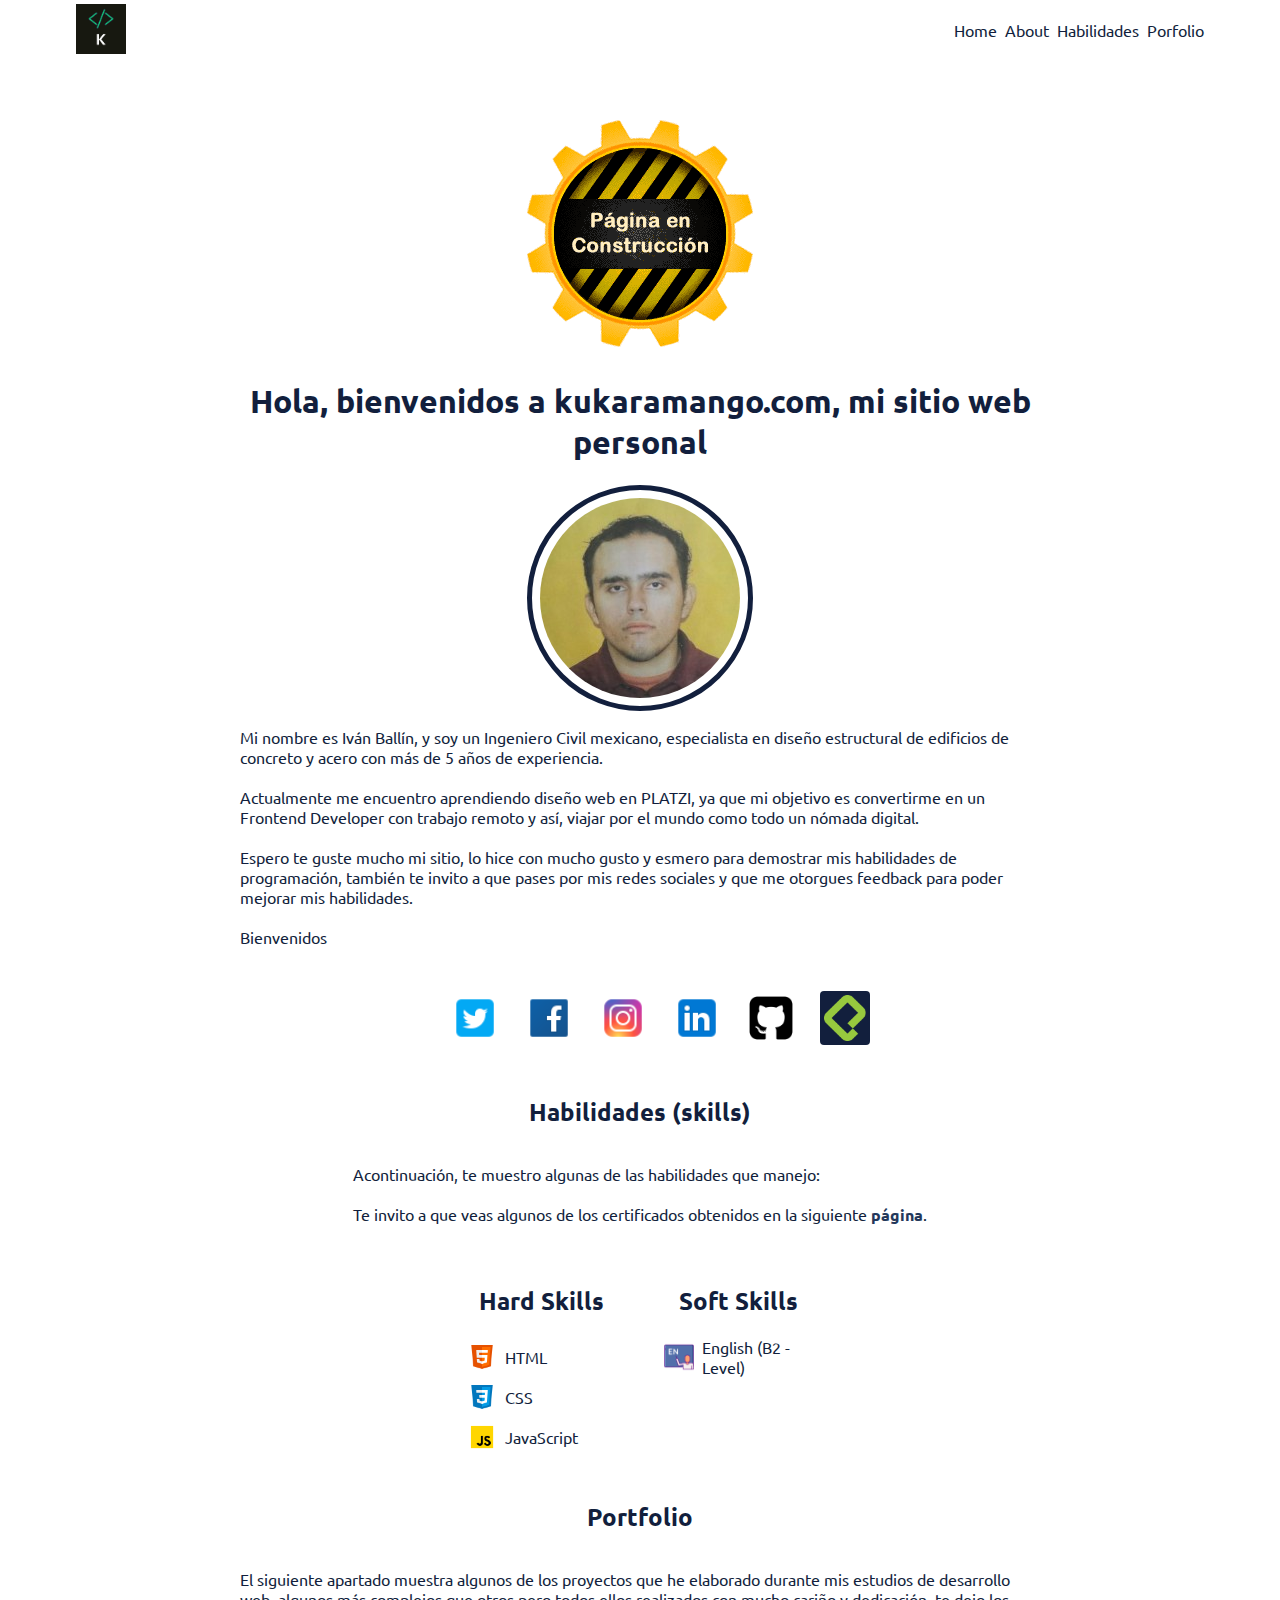
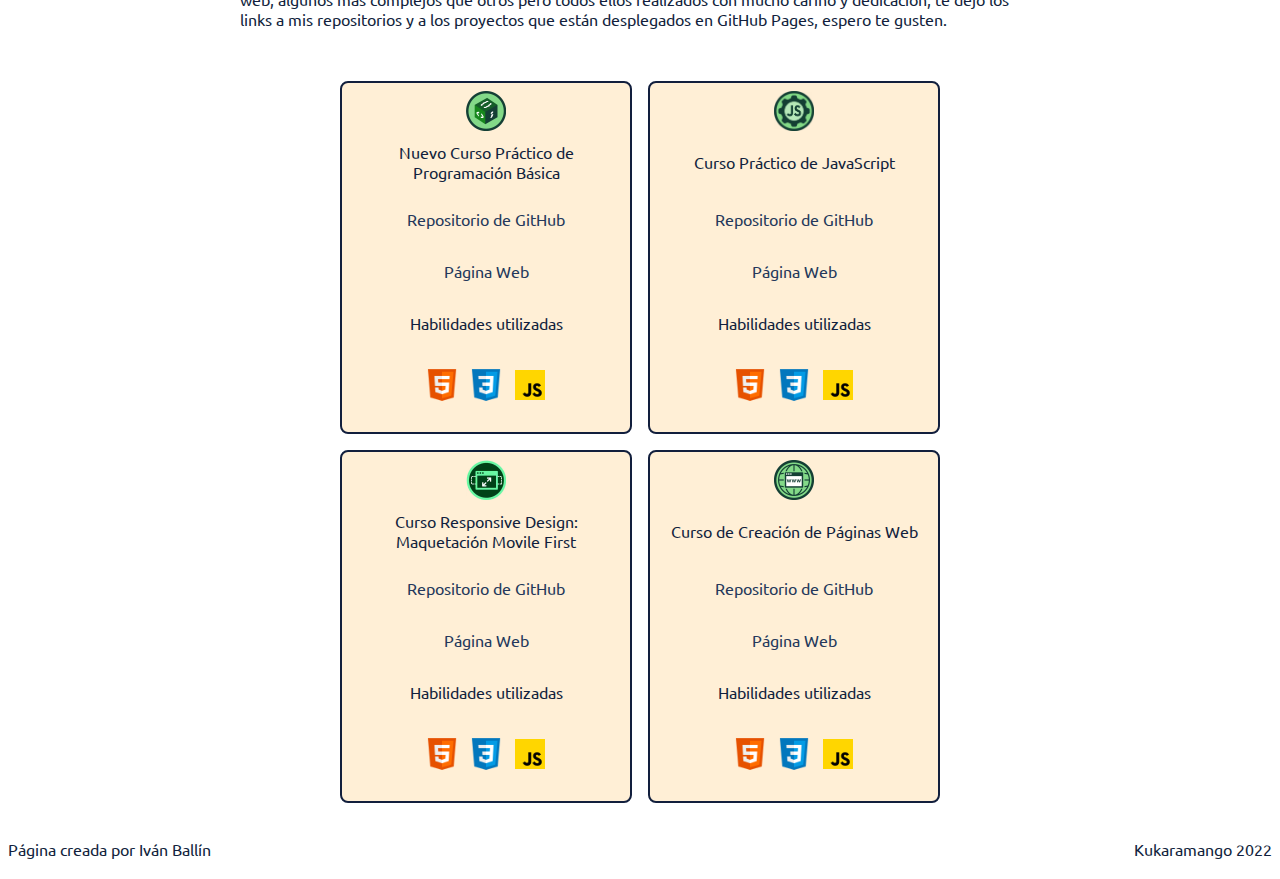
<file: index.html>
<!DOCTYPE html>
<html lang="en">
<head>
    <meta charset="UTF-8">
    <meta http-equiv="X-UA-Compatible" content="IE=edge">
    <meta name="viewport" content="width=device-width, initial-scale=1.0">
    <link rel="preconnect" href="https://fonts.googleapis.com">
    <link rel="preconnect" href="https://fonts.gstatic.com" crossorigin>
    <link href="https://fonts.googleapis.com/css2?family=Ubuntu:wght@300;400;500&display=swap" rel="stylesheet">
    <link rel="stylesheet" href="./index.css">
    <title>Bienvenidx a kukaramango.com</title>
</head>
<body>
    <nav class="navbar">
        <aside class="left-side">
            <a href="/">
                <img src="./assets/images/kukaramango-badge.png" alt="logo-kukaramango">
            </a>
        </aside>
        <aside class="right-side">
            <div class="home right-item">Home</div>
            <div class="about right-item">About</div>
            <div class="habilities right-item">Habilidades</div>
            <div class="portfolio right-item">Porfolio</div>
            <div class="dark-mode right-item"></div>
        </aside>
    </nav>

    <div class="main-image">
        
    </div>

    <section class="title">
        <h1 class="greetings">Hola, bienvenidos a kukaramango.com, mi sitio web personal</h1>
        <div class="intro-container">
            <img src="./assets/images/foto.jpg" alt="Foto Iván">
            <p class="intro">
                Mi nombre es Iván Ballín, y soy un Ingeniero Civil mexicano, especialista en diseño estructural de edificios de concreto y acero con más de 5 años de experiencia.<br><br>

                Actualmente me encuentro aprendiendo diseño web en PLATZI, ya que mi objetivo es convertirme en un Frontend Developer con trabajo remoto y así, viajar por el mundo como todo un nómada digital.<br><br>

                Espero te guste mucho mi sitio, lo hice con mucho gusto y esmero para demostrar mis habilidades de programación, también te invito a que pases por mis redes sociales y que me otorgues feedback para poder mejorar mis habilidades. <br><br>

                Bienvenidos
            </p>
        </div>

        <ul class="social-icons">
            <li><a class="social-icon" href="https://twitter.com/IvanBallin">
                <img src="./assets/images/icons8-twitter-cuadrado-48.png" alt="Logo de Twitter">
            </a></li>
            <li><a class="social-icon" href="https://www.facebook.com/ivan.ballin.9">
                <img src="./assets/images/icons8-facebook-48.png" alt="Logo de Facebook">
            </a></li>
            <li><a class="social-icon" href="#">
                <img src="./assets//images/icons8-instagram-48.png" alt="Logo de Instagram">
            </a></li>
            <li><a class="social-icon" href="https://www.linkedin.com/in/jose-ivan-ballin-gonzalez-69b252149/">
                <img src="./assets/images/icons8-linkedin-48.png" alt="Logo de LinkedIn">
            </a></li>
            <li><a class="social-icon github-icon" href="https://github.com/navi-github">
                <img src="./assets/images/github-square-512.webp" alt="Logo de GitHub">
            </a></li>
            <li><a class="social-icon platzi-icon" href="https://platzi.com/p/hp_692c/">
                <img src="./assets/images/platzi-isotipo@2x.webp" alt="Logo de Platzi">
            </a></li>
        </ul>
    </section>

    <section class="skills">
        <h2>Habilidades (skills)</h2>
        <p>Acontinuación, te muestro algunas de las habilidades que manejo:<br><br>
        Te invito a que veas algunos de los certificados obtenidos en la siguiente <a href="./assets/courses.html"><strong>página</strong></a>.</p>
        <div class="skills-div">
            <div class="hard-skills">   
                <h2>Hard Skills</h2>       
                <ul>
                    <li class="icons icons--html"><img src="./assets/images/icons8-html-5-48.png" alt="html-icon"><p>HTML</p></li>
                    <li class="icons icons--css"><img src="./assets/images/icons8-css3-48.png" alt="css-icon"><p>CSS</p></li>
                    <li class="icons icons--javascript"><img src="./assets/images/icons8-javascript-48.png" alt="javascript-icon"><p>JavaScript</p></li>
                    <!-- <li class="icons icons--react"><img src="./assets/images/icons8-reaccionar-40.png" alt="react-icon"><p>React</p></li>
                    <li class="icons icons--tailwind"><img src="./assets/images/icons8-tailwind-css-48.png" alt="tailwind-icon"><p>Tailwind</p></li> -->
                </ul>
            </div>
            
            <div class="soft-skills">    
                <h2>Soft Skills</h2>        
                <ul>
                    <li class="icons icons--html"><img src="./assets/images/icons8-english-64.png" alt="html-icon"><p>English (B2 - Level)</p></li>
                </ul>
            </div>
        </div>
    </section>

    <section class="portfolio">
        <h2>Portfolio</h2>
        <p>El siguiente apartado muestra algunos de los proyectos que he elaborado durante mis estudios de desarrollo web, algunos más complejos que otros pero todos ellos realizados con mucho cariño y dedicación, te dejo los links a mis repositorios y a los proyectos que están desplegados en GitHub Pages, espero te gusten.</p><br>
        <div class="portfolio-container">
            <div class="portfolio-cursos curso-programacion">
                <img src="./assets/images/badge-piezas-programacion-basica-ede320eb-b1a9-4f1c-8b61-dd0502bbe4d3.webp" alt="Imagen curso de programación básica">
                <p class="titulo-curso">Nuevo Curso Práctico de Programación Básica</p>
                <p><a href="https://github.com/navi-github/nuevoCursoGratisPrograBasica">Repositorio de GitHub</a></p>
                <p><a href="https://navi-github.github.io/nuevoCursoGratisPrograBasica/">Página Web</a></p>
                <p>Habilidades utilizadas</p>
                <p>
                    <img src="./assets/images/icons8-html-5-48.png" alt="html-icon">
                    <img src="./assets/images/icons8-css3-48.png" alt="css-icon">
                    <img src="./assets/images/icons8-javascript-48.png" alt="javascript-icon">
                </p>
            </div>

            <div class="portfolio-cursos curso-practico-javascript">
                <img src="./assets/images/practico-javascript_badge-fb533fa5-73c8-4f75-9d81-0294d9013ab5.avif">
                <p class="titulo-curso">Curso Práctico de JavaScript</p>
                <p><a href="https://github.com/navi-github/proyectoCursoPracticoJavaScript">Repositorio de GitHub</a></p>
                <p><a href="https://navi-github.github.io/proyectoCursoPracticoJavaScript/">Página Web</a></p>
                <p>Habilidades utilizadas</p>
                <p>
                    <img src="./assets/images/icons8-html-5-48.png" alt="html-icon">
                    <img src="./assets/images/icons8-css3-48.png" alt="css-icon">
                    <img src="./assets/images/icons8-javascript-48.png" alt="javascript-icon">
                </p>
            </div>

            <div class="portfolio-cursos curso-responsive-design">
                <img src="./assets/images/badge-responsive-design-ce53c4fc-a4c3-41e1-a5c8-3931932343a6.avif">
                <p class="titulo-curso">Curso Responsive Design: Maquetación Movile First</p>
                <p><a href="https://github.com/navi-github/proyectoCursoResponsiveDesign">Repositorio de GitHub</a></p>
                <p><a href="https://navi-github.github.io/proyectoCursoResponsiveDesign/">Página Web</a></p>
                <p>Habilidades utilizadas</p>
                <p>
                    <img src="./assets/images/icons8-html-5-48.png" alt="html-icon">
                    <img src="./assets/images/icons8-css3-48.png" alt="css-icon">
                    <img src="./assets/images/icons8-javascript-48.png" alt="javascript-icon">
                </p>
            </div>

            <div class="portfolio-cursos curso-creacion-de-paginas">
                <img src="./assets/images/piezas-creacion-paginas-web_badge-0cd3d090-b8a0-48ff-b2f9-5deabfdb51bb.webp">
                <p class="titulo-curso">Curso de Creación de Páginas Web</p>
                <p><a href="https://github.com/navi-github/cursoCreacionPaginasWeb">Repositorio de GitHub</a></p>
                <p><a href="https://navi-github.github.io/cursoCreacionPaginasWeb//">Página Web</a></p>
                <p>Habilidades utilizadas</p>
                <p>
                    <img src="./assets/images/icons8-html-5-48.png" alt="html-icon">
                    <img src="./assets/images/icons8-css3-48.png" alt="css-icon">
                    <img src="./assets/images/icons8-javascript-48.png" alt="javascript-icon">
                </p>
            </div>
        </div>
    </section>
    <footer class="footer">
        <aside class="footer-left">Página creada por Iván Ballín</aside>
        <aside class="footer-right">Kukaramango  2022</aside>
    </footer>
</body>
</html>
</file>
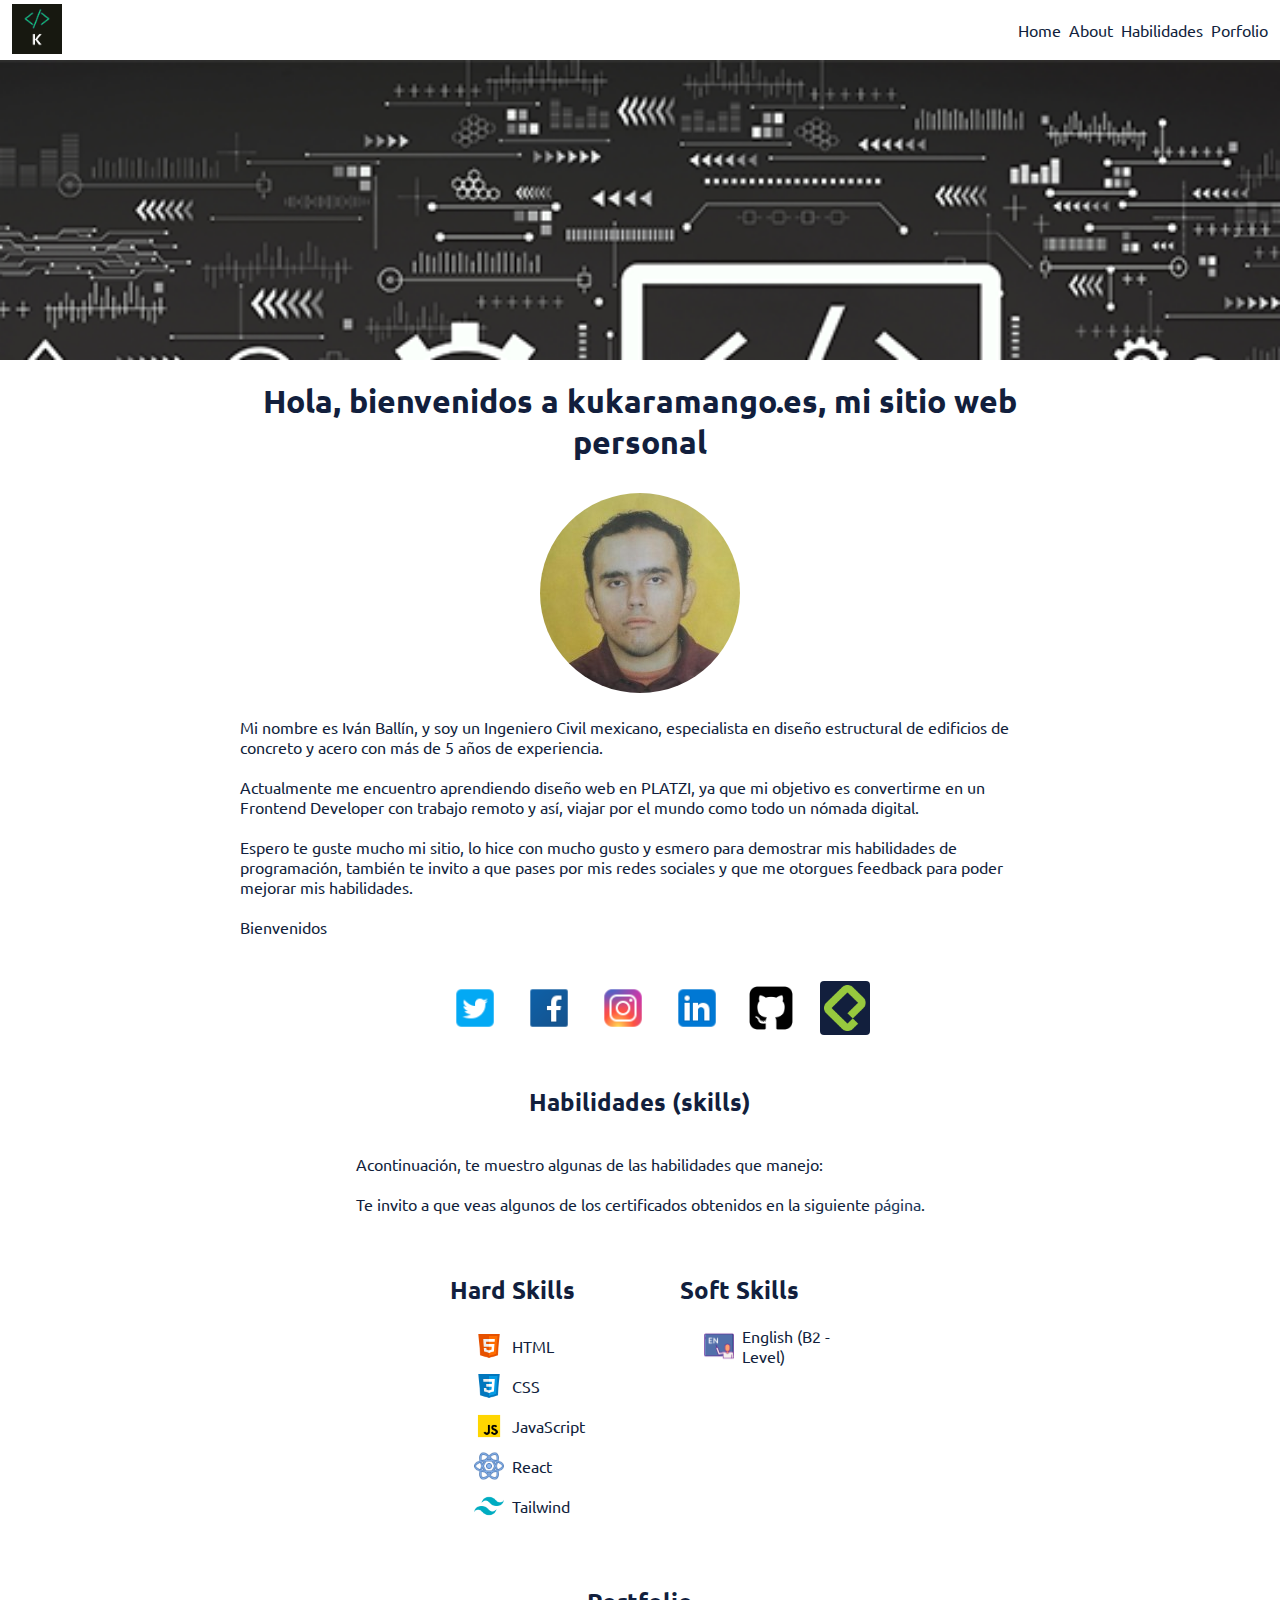
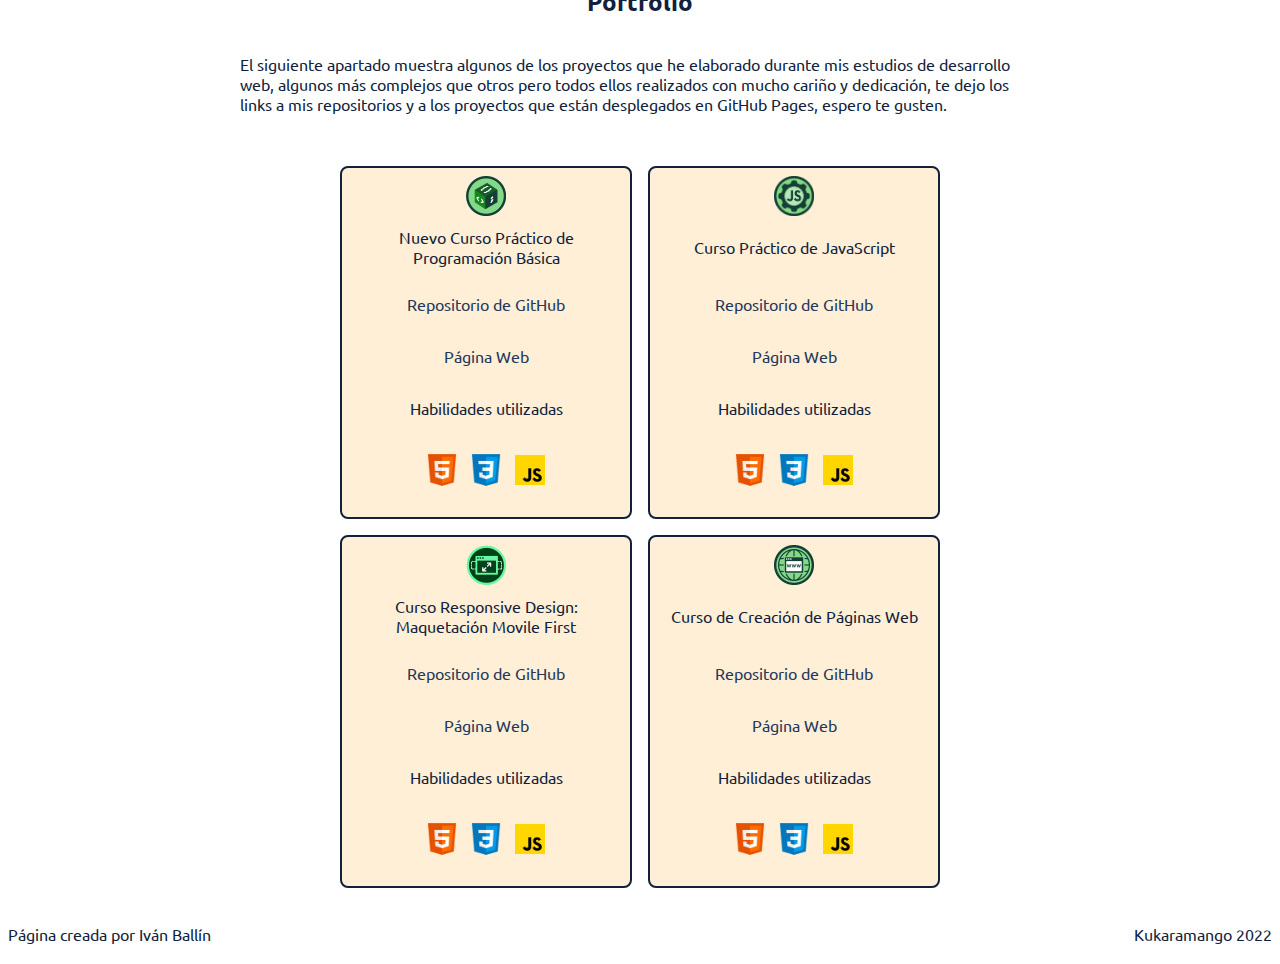
<file: kukaramango.es/index.html>
<!DOCTYPE html>
<html lang="en">
<head>
    <meta charset="UTF-8">
    <meta http-equiv="X-UA-Compatible" content="IE=edge">
    <meta name="viewport" content="width=device-width, initial-scale=1.0">
    <link rel="preconnect" href="https://fonts.googleapis.com">
    <link rel="preconnect" href="https://fonts.gstatic.com" crossorigin>
    <link href="https://fonts.googleapis.com/css2?family=Ubuntu:wght@300;400;500&display=swap" rel="stylesheet">
    <link rel="stylesheet" href="./index.css">
    <title>Bienvenidx a kukaramango.es</title>
</head>
<body>
    <nav class="navbar">
        <aside class="left-side">
            <a href="/">
                <img src="./assets/images/kukaramango-badge.png" alt="logo-kukaramango">
            </a>
        </aside>
        <aside class="right-side">
            <div class="home right-item">Home</div>
            <div class="about right-item">About</div>
            <div class="habilities right-item">Habilidades</div>
            <div class="portfolio right-item">Porfolio</div>
            <div class="dark-mode right-item"></div>
        </aside>
    </nav>

    <div class="main-image">
        
    </div>

    <section class="title">
        <h1 class="greetings">Hola, bienvenidos a kukaramango.es, mi sitio web personal</h1>
        <div class="intro-container">
            <img src="./assets/images/foto.jpg" alt="Foto Iván">
            <p class="intro">
                Mi nombre es Iván Ballín, y soy un Ingeniero Civil mexicano, especialista en diseño estructural de edificios de concreto y acero con más de 5 años de experiencia.<br><br>

                Actualmente me encuentro aprendiendo diseño web en PLATZI, ya que mi objetivo es convertirme en un Frontend Developer con trabajo remoto y así, viajar por el mundo como todo un nómada digital.<br><br>

                Espero te guste mucho mi sitio, lo hice con mucho gusto y esmero para demostrar mis habilidades de programación, también te invito a que pases por mis redes sociales y que me otorgues feedback para poder mejorar mis habilidades. <br><br>

                Bienvenidos
            </p>
        </div>

        <ul class="social-icons">
            <li><a class="social-icon" href="https://twitter.com/IvanBallin">
                <img src="./assets/images/icons8-twitter-cuadrado-48.png" alt="Logo de Twitter">
            </a></li>
            <li><a class="social-icon" href="https://www.facebook.com/ivan.ballin.9">
                <img src="./assets/images/icons8-facebook-48.png" alt="Logo de Facebook">
            </a></li>
            <li><a class="social-icon" href="#">
                <img src="./assets//images/icons8-instagram-48.png" alt="Logo de Instagram">
            </a></li>
            <li><a class="social-icon" href="https://www.linkedin.com/in/jose-ivan-ballin-gonzalez-69b252149/">
                <img src="./assets/images/icons8-linkedin-48.png" alt="Logo de LinkedIn">
            </a></li>
            <li><a class="social-icon github-icon" href="https://github.com/navi-github">
                <img src="./assets/images/github-square-512.webp" alt="Logo de GitHub">
            </a></li>
            <li><a class="social-icon platzi-icon" href="https://platzi.com/p/hp_692c/">
                <img src="./assets/images/platzi-isotipo@2x.webp" alt="Logo de Platzi">
            </a></li>
        </ul>
    </section>

    <section class="skills">
        <h2>Habilidades (skills)</h2>
        <p>Acontinuación, te muestro algunas de las habilidades que manejo:<br><br>
        Te invito a que veas algunos de los certificados obtenidos en la siguiente <a href="./assets/courses.html">página</a>.</p>
        <div class="skills-div">
            <div class="hard-skills">   
                <p><h2>Hard Skills</h2></p>         
                <ul>
                    <li class="icons icons--html"><img src="./assets/images/icons8-html-5-48.png" alt="html-icon"><p>HTML</p></li>
                    <li class="icons icons--css"><img src="./assets/images/icons8-css3-48.png" alt="css-icon"><p>CSS</p></li>
                    <li class="icons icons--javascript"><img src="./assets/images/icons8-javascript-48.png" alt="javascript-icon"><p>JavaScript</p></li>
                    <li class="icons icons--react"><img src="./assets/images/icons8-reaccionar-40.png" alt="react-icon"><p>React</p></li>
                    <li class="icons icons--tailwind"><img src="./assets/images/icons8-tailwind-css-48.png" alt="tailwind-icon"><p>Tailwind</p></li>
                </ul>
            </div>
            
            <div class="soft-skills">    
                <p><h2>Soft Skills</h2></p>          
                <ul>
                    <li class="icons icons--html"><img src="./assets/images/icons8-english-64.png" alt="html-icon"><p>English (B2 - Level)</p></li>
                </ul>
            </div>
        </div>
    </section>

    <section class="portfolio">
        <h2>Portfolio</h2>
        <p>El siguiente apartado muestra algunos de los proyectos que he elaborado durante mis estudios de desarrollo web, algunos más complejos que otros pero todos ellos realizados con mucho cariño y dedicación, te dejo los links a mis repositorios y a los proyectos que están desplegados en GitHub Pages, espero te gusten.</p><br>
        <div class="portfolio-container">
            <div class="portfolio-cursos curso-programacion">
                <img src="./assets/images/badge-piezas-programacion-basica-ede320eb-b1a9-4f1c-8b61-dd0502bbe4d3.webp" alt="Imagen curso de programación básica">
                <p class="titulo-curso">Nuevo Curso Práctico de Programación Básica</p>
                <p><a href="https://github.com/navi-github/nuevoCursoGratisPrograBasica">Repositorio de GitHub</a></p>
                <p><a href="https://navi-github.github.io/nuevoCursoGratisPrograBasica/">Página Web</a></p>
                <p>Habilidades utilizadas</p>
                <p>
                    <img src="./assets/images/icons8-html-5-48.png" alt="html-icon">
                    <img src="./assets/images/icons8-css3-48.png" alt="css-icon">
                    <img src="./assets/images/icons8-javascript-48.png" alt="javascript-icon">
                </p>
            </div>

            <div class="portfolio-cursos curso-practico-javascript">
                <img src="./assets/images/practico-javascript_badge-fb533fa5-73c8-4f75-9d81-0294d9013ab5.avif">
                <p class="titulo-curso">Curso Práctico de JavaScript</p>
                <p><a href="https://github.com/navi-github/proyectoCursoPracticoJavaScript">Repositorio de GitHub</a></p>
                <p><a href="https://navi-github.github.io/proyectoCursoPracticoJavaScript/">Página Web</a></p>
                <p>Habilidades utilizadas</p>
                <p>
                    <img src="./assets/images/icons8-html-5-48.png" alt="html-icon">
                    <img src="./assets/images/icons8-css3-48.png" alt="css-icon">
                    <img src="./assets/images/icons8-javascript-48.png" alt="javascript-icon">
                </p>
            </div>

            <div class="portfolio-cursos curso-responsive-design">
                <img src="./assets/images/badge-responsive-design-ce53c4fc-a4c3-41e1-a5c8-3931932343a6.avif">
                <p class="titulo-curso">Curso Responsive Design: Maquetación Movile First</p>
                <p><a href="https://github.com/navi-github/proyectoCursoResponsiveDesign">Repositorio de GitHub</a></p>
                <p><a href="https://navi-github.github.io/proyectoCursoResponsiveDesign/">Página Web</a></p>
                <p>Habilidades utilizadas</p>
                <p>
                    <img src="./assets/images/icons8-html-5-48.png" alt="html-icon">
                    <img src="./assets/images/icons8-css3-48.png" alt="css-icon">
                    <img src="./assets/images/icons8-javascript-48.png" alt="javascript-icon">
                </p>
            </div>

            <div class="portfolio-cursos curso-creacion-de-paginas">
                <img src="./assets/images/piezas-creacion-paginas-web_badge-0cd3d090-b8a0-48ff-b2f9-5deabfdb51bb.webp">
                <p class="titulo-curso">Curso de Creación de Páginas Web</p>
                <p><a href="https://github.com/navi-github/cursoCreacionPaginasWeb">Repositorio de GitHub</a></p>
                <p><a href="https://navi-github.github.io/cursoCreacionPaginasWeb//">Página Web</a></p>
                <p>Habilidades utilizadas</p>
                <p>
                    <img src="./assets/images/icons8-html-5-48.png" alt="html-icon">
                    <img src="./assets/images/icons8-css3-48.png" alt="css-icon">
                    <img src="./assets/images/icons8-javascript-48.png" alt="javascript-icon">
                </p>
            </div>
        </div>
    </section>
    <footer class="footer">
        <aside class="footer-left">Página creada por Iván Ballín</aside>
        <aside class="footer-right">Kukaramango  2022</aside>
    </footer>
</body>
</html>
</file>
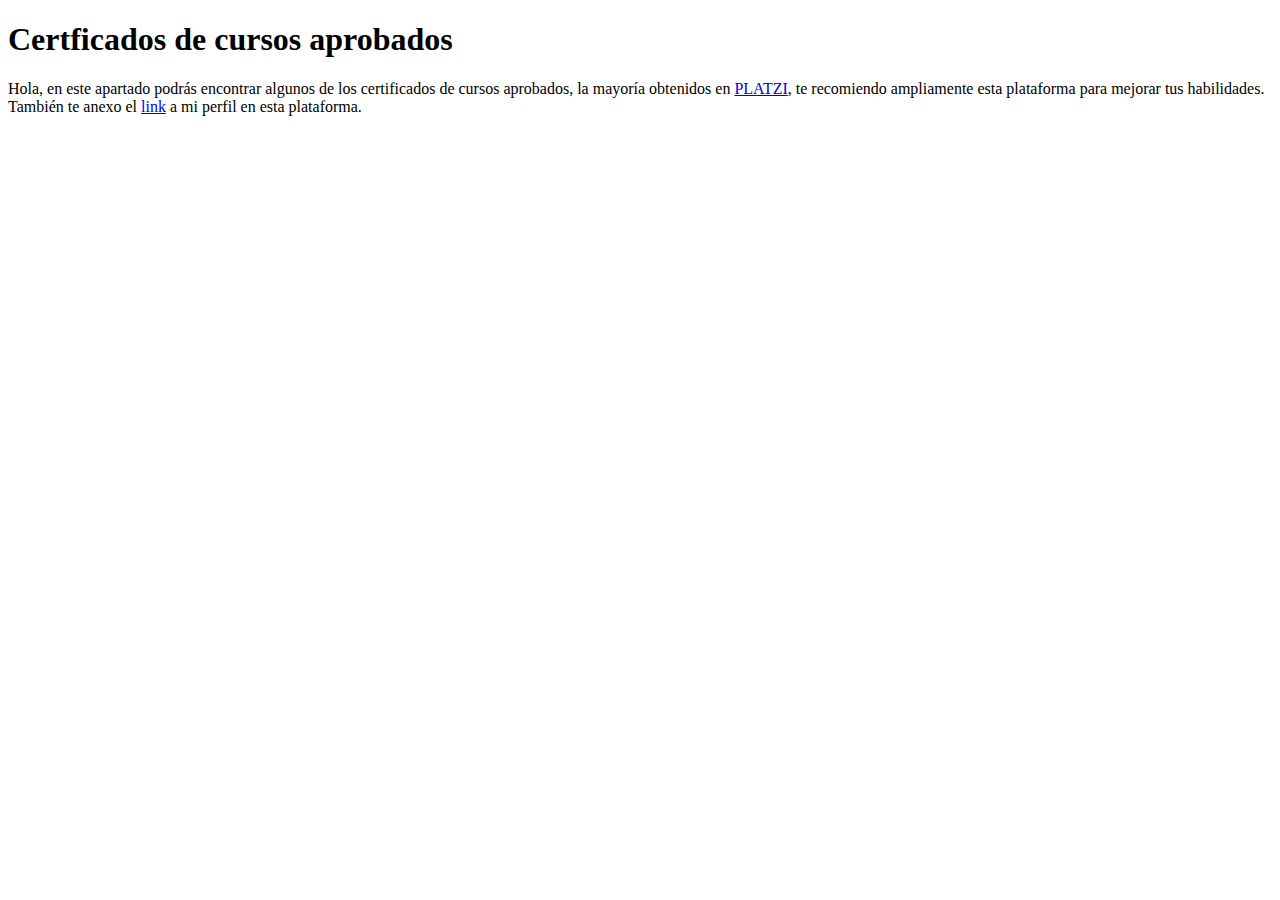
<file: kukaramango.es/courses.html>
<!DOCTYPE html>
<html lang="en">
<head>
    <meta charset="UTF-8">
    <meta http-equiv="X-UA-Compatible" content="IE=edge">
    <meta name="viewport" content="width=device-width, initial-scale=1.0">
    <title>Certificados Obtenidos</title>
</head>
<body>
    <h1>Certficados de cursos aprobados</h1>
    <p>Hola, en este apartado podrás encontrar algunos de los certificados de cursos aprobados, la mayoría obtenidos en <a href="https://platzi.com/">PLATZI</a>, te recomiendo ampliamente esta plataforma para mejorar tus habilidades.<br>
    También te anexo el <a href="https://platzi.com/p/hp_692c/">link</a> a mi perfil en esta plataforma.</p>
</body>
</html>
</file>
<file: index.css>
:root {
    --text-main-color: #121f3d;
    --text-second-color: #24385b;
    --background-main-color: white;
    --background-second-color: #FFEFD6;
}

html {
    font-size: 62.5%;
    font-family: 'Ubuntu', 'sans-serif';
}

body {
    box-sizing: border-box;
    margin: 0;
    padding: 0;
    background-color: var(--background-main-color);
    font-size: 1.6rem;
    color: var(--text-main-color);
    width: 100%;
    display: flex;
    flex-direction: column;
    align-items: center;    
}

.navbar {
    width: 90%;
    height: 60px;
    display: flex;
    flex-direction: row;
    justify-content: space-between;
    align-items: center;
}

.navbar img {
    width: 50px;
    margin-left: 12px;
}

.navbar .right-side {
    display: flex;
    justify-content: space-between;
    align-items: center;
}

.navbar .right-item {
    padding: 4px
}

.main-image {
    width: 100%;
    height: 300px;
    background-image: url(./assets/images/Pagina-en-construccion.gif);
    background-repeat: no-repeat;
    background-position: center;
    background-position-y: 40px;
}

.main-image {
    opacity: 1;
}

.title {
    width: 100%;
    display: flex;
    flex-direction: column;
    align-items: center;
}

.greetings {
    text-align: center;
    width: 90%;
    max-width: 800px;
    color: var(--text-main-color);
}

.intro-container {
    display: flex;
    flex-direction: column;
    align-items: center;
    width: 90%;
    align-self: center;
    max-width: 800px;
}

.intro-container img {
    border-radius: 50%;
    padding: 8px;
    height: 200px;
    width: 200px;
    border: 5px solid var(--text-main-color);
}

.social-icons {
    display: flex;
    flex-direction: row;
    justify-content: center;
    align-items: center;
    list-style: none;
    flex-wrap: wrap;
    max-width: 800px;
}

.social-icon img{
    width: 50px;
    margin: 12px;
}

.github-icon img {
    background-color: var(--background-main-color);
    border-radius: 4px;
}

.platzi-icon img {
    background-color: var(--text-main-color);
    box-sizing: border-box;
    padding: 4px;
    width: 50px;
    border-radius: 4px;
}

.skills {
    width: 100%;
    display: flex;
    flex-direction: column;
    justify-content: center;
    align-items: center;
    max-width: 800px;
}

.skills-div {
    display: flex;
    flex-direction: row;
}

.skills h2 {
    text-align: center;
}

.hard-skills {
    width: 50%;
    padding: 24px;
}

.soft-skills {
    width: 50%;
    padding: 24px;
}

.skills ul {
    list-style: none;
    padding: 0;
    margin: 0 auto;
}

.skills ul li { 
    height: 40px;
    display: flex;
    flex-direction: row;
    align-items: center;
}

.skills ul li img {
    width: 3rem;
    height: 3rem;
}

.skills ul li p {
    padding: 0 0 0 8px;
}

.skills a {
    text-decoration: none;
    color: var(--text-second-color);
}

.skills a:active {
    color: var(--text-second-color)
}

.portfolio {
    width: 90%;
    max-width: 800px;
    display: flex;
    flex-direction: column;
    justify-content: center;
    align-items: center;
}

.portfolio-container {
    width: 100%;
    max-width: 600px;
    height: auto;
    display: grid;
    grid-auto-columns: minmax(200px, 300px);
    gap: 16px;
    grid-template-rows: 1fr 1fr;
    margin: 16px;
}

.portfolio-container img {
    width: 40px
}

.portfolio-cursos {
    display: flex;
    flex-direction: column;
    justify-content: center;
    align-items: center;
    text-align: center;
    min-width: 200px;
    max-width: 400px;
    background-color: var(--background-second-color);
    padding: 8px;
    border-radius: 8px;
    border: 2px var(--text-main-color) solid;
}

.portfolio-cursos a {
    text-decoration: none;
    color: var(--text-second-color);
}

.portfolio-cursos a:active {
    color: var(--text-second-color)
}

.portfolio-cursos .titulo-curso {
    height: 30px;
    display: flex;
    flex-direction: column;
    justify-content: center;
}

.portfolio-pagina .titulo-pagina {
    height: 30px;
    display: flex;
    flex-direction: column;
    justify-content: center;
}

.curso-programacion {
    grid-column: 1/2;
    grid-row: 1/2;
}

.curso-practico-javascript {
    grid-column: 2/3;
    grid-row: 1/2;
}

footer {
    background-color: var(--background-main-color);
    box-sizing: border-box;
    width: 100%;
    height: 60px;
    display: flex;
    flex-direction: row;
    justify-content: space-between;
    align-items: center;
    padding: 8px;
}

@media (max-width:500px) {
    body {
        margin: 0 auto;
        box-sizing: border-box;
        padding: 0;
        border: 0;
        max-width: 95%;
        display: flex;
        flex-direction: column;
    }

    .navbar {
        width: 90%;
    }

    .navbar  .right-side{
        display: none;
    }

    .left-side a img {
        margin: 0 auto;
        padding: 4px;
    }

    .portfolio-container{
        display: flex;
        overflow-x: scroll;
        overscroll-behavior-x: contain;
        scroll-snap-type: x proximity;
    }

    .title .social-icons {
        margin: 0 auto;
        padding: 0;
    }

    .skills {
        margin: 0 auto;
        width: 90%;
    }

    .skills-div {
        align-self: center;
        flex-wrap: wrap;
        justify-content: center;
    }

    footer {
        flex-wrap: wrap;
    }
}
</file>
<file: kukaramango.es/index.css>
:root {
    --text-main-color: #121f3d;
    --text-second-color: #24385b;
    --background-main-color: white;
    --background-second-color: #FFEFD6;
}

html {
    font-size: 62.5%;
    font-family: 'Ubuntu', 'sans-serif';
}

body {
    box-sizing: border-box;
    margin: 0;
    padding: 0;
    background-color: var(--background-main-color);
    font-size: 1.6rem;
    color: var(--text-main-color);
    width: 100%;
    display: flex;
    flex-direction: column;
    align-items: center;    
}

.navbar {
    width: 100%;
    height: 60px;
    display: flex;
    flex-direction: row;
    justify-content: space-between;
    align-items: center;
}

.navbar img {
    width: 50px;
    margin-left: 12px;
}

.navbar .right-side {
    display: flex;
    justify-content: space-between;
    align-items: center;
}

.navbar .right-item {
    padding: 4px
}

.main-image {
    width: 100%;
    height: 300px;
    background-image: url(./assets/images/CE0060b.png);
    background-repeat: no-repeat;
    background-size: cover;
}

.main-image {
    opacity: 1;
}

.title {
    width: 100%;
    display: flex;
    flex-direction: column;
    align-items: center;
}

.greetings {
    text-align: center;
    width: 90%;
    max-width: 800px;
    color: var(--text-main-color);
}

.intro-container {
    display: flex;
    flex-direction: column;
    align-items: center;
    width: 90%;
    align-self: center;
    max-width: 800px;
}

.intro-container img {
    border-radius: 50%;
    padding: 8px;
    height: 200px;
    width: 200px;
}

.social-icons {
    display: flex;
    flex-direction: row;
    justify-content: center;
    align-items: center;
    list-style: none;
    flex-wrap: wrap;
    max-width: 800px;
}

.social-icon img{
    width: 50px;
    margin: 12px;
}

.github-icon img {
    background-color: var(--background-main-color);
    border-radius: 4px;
}

.platzi-icon img {
    background-color: var(--text-main-color);
    box-sizing: border-box;
    padding: 4px;
    width: 50px;
    border-radius: 4px;
}

.skills {
    width: 90%;
    display: flex;
    flex-direction: column;
    justify-content: center;
    align-items: center;
    max-width: 800px;
}

.skills-div {
    display: flex;
    flex-direction: row;
}

.skills-div h2 {
    padding-left: 16px;
}

.hard-skills {
    width: 50%;
    padding: 24px;
}

.soft-skills {
    width: 50%;
    padding: 24px;
}

.skills ul {
    list-style: none;
}

.skills ul li { 
    height: 40px;
    display: flex;
    flex-direction: row;
    align-items: center;
}

.skills ul li img {
    width: 3rem;
    height: 3rem;
}

.skills ul li p {
    padding: 0 0 0 8px;
}

.skills a {
    text-decoration: none;
    color: var(--text-second-color);
}

.skills a:active {
    color: var(--text-second-color)
}

.portfolio {
    width: 90%;
    max-width: 800px;
    display: flex;
    flex-direction: column;
    justify-content: center;
    align-items: center;
}

.portfolio-container {
    width: 100%;
    max-width: 600px;
    height: auto;
    display: grid;
    grid-auto-columns: minmax(200px, 300px);
    gap: 16px;
    grid-template-rows: 1fr 1fr;
    margin: 16px;
}

.portfolio-container img {
    width: 40px
}

.portfolio-cursos {
    display: flex;
    flex-direction: column;
    justify-content: center;
    align-items: center;
    text-align: center;
    min-width: 200px;
    max-width: 400px;
    background-color: var(--background-second-color);
    padding: 8px;
    border-radius: 8px;
    border: 2px var(--text-main-color) solid;
}

.portfolio-cursos a {
    text-decoration: none;
    color: var(--text-second-color);
}

.portfolio-cursos a:active {
    color: var(--text-second-color)
}

.portfolio-cursos .titulo-curso {
    height: 30px;
    display: flex;
    flex-direction: column;
    justify-content: center;
}

.portfolio-pagina .titulo-pagina {
    height: 30px;
    display: flex;
    flex-direction: column;
    justify-content: center;
}

.curso-programacion {
    grid-column: 1/2;
    grid-row: 1/2;
}

.curso-practico-javascript {
    grid-column: 2/3;
    grid-row: 1/2;
}

footer {
    background-color: var(--background-main-color);
    box-sizing: border-box;
    width: 100%;
    height: 60px;
    display: flex;
    flex-direction: row;
    justify-content: space-between;
    align-items: center;
    padding: 8px;
}
</file>
